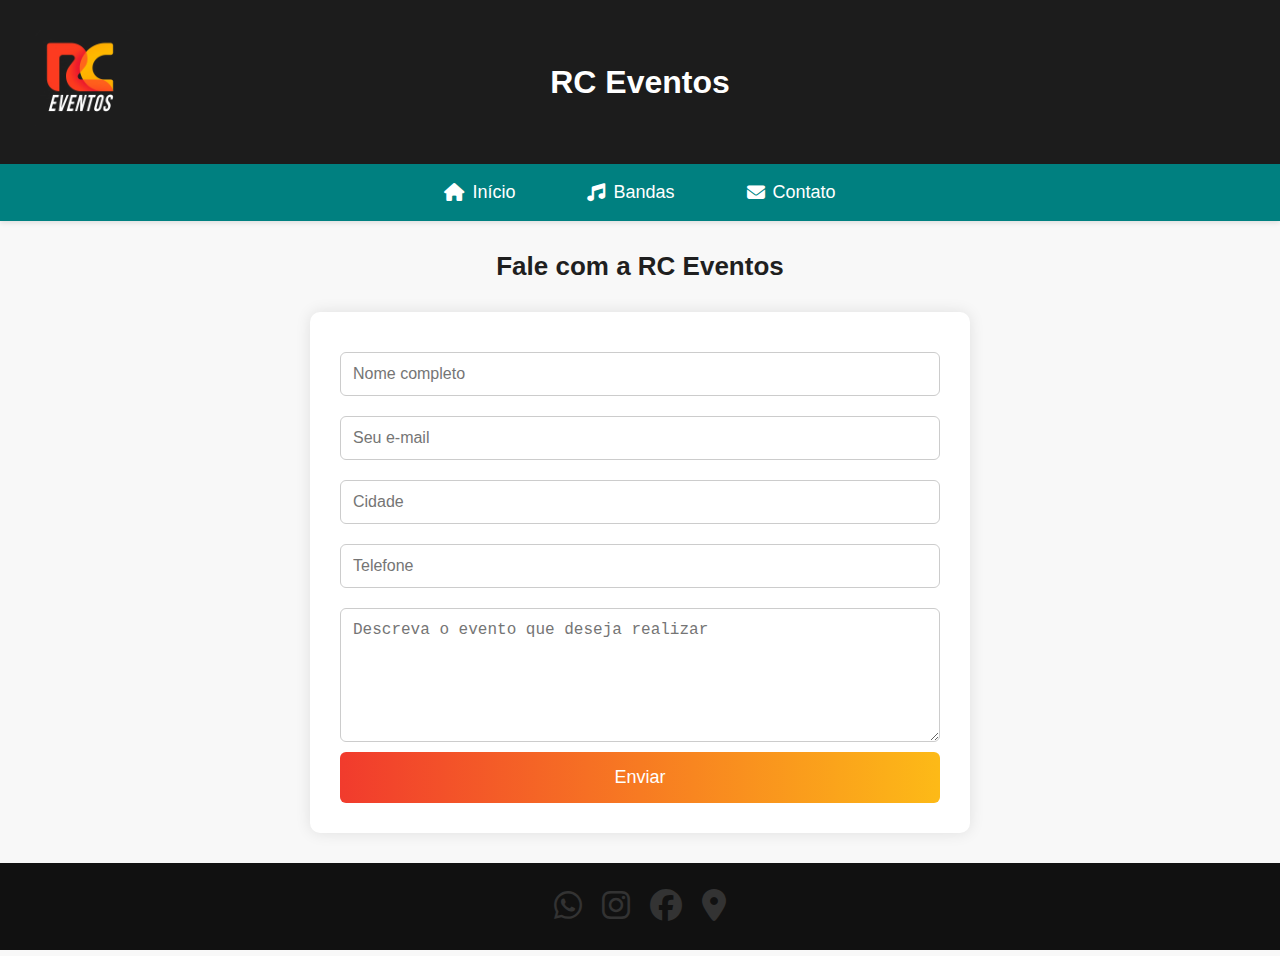
<file: contato.html>
<!DOCTYPE html>
<html lang="pt-br">
<head>
  <meta charset="UTF-8">
  <title>Contato - RC Eventos</title>
  <link rel="stylesheet" href="style.css">
  <link rel="stylesheet" href="https://cdnjs.cloudflare.com/ajax/libs/font-awesome/6.5.0/css/all.min.css">
</head>
<body>
  <header>
    <div class="logo">
      <a href="entrada.html">
        <img src="assets/logo.jpeg" alt="Logo RC Eventos">
      </a>
    </div>
    <h1>RC Eventos</h1>
    <div class="logo fake-logo">
      <img src="assets/logo.jpeg" alt="Logo RC Eventos" style="visibility: hidden;">
    </div>
  </header>

  <nav class="navbar">
    <ul>
      <li><a href="entrada.html"><i class="fas fa-home"></i> Início</a></li>
      <li><a href="index.html"><i class="fas fa-music"></i> Bandas</a></li>
      <li><a href="contato.html"><i class="fas fa-envelope"></i> Contato</a></li>
    </ul>
  </nav>

  <main class="contato-page">
    <h2>Fale com a RC Eventos</h2>

    <form action="https://formspree.io/f/xldnpnkk" method="POST" class="form-contato">
      <input type="text" name="nome" placeholder="Nome completo" required>
      <input type="email" name="email" placeholder="Seu e-mail" required>
      <input type="text" name="cidade" placeholder="Cidade" required>
      <input type="text" name="telefone" placeholder="Telefone" required>
      <textarea name="descricao" placeholder="Descreva o evento que deseja realizar" rows="6" required></textarea>
      <input type="hidden" name="_next" value="index.html">
      <button type="submit">Enviar</button>
    </form>
  </main>

  <footer>
    <div class="social-links">
      <a href="https://wa.me/5517988425929?text=Olá,%20gostaria%20de%20saber%20mais%20sobre%20seus%20serviços!" target="_blank"><i class="fab fa-whatsapp"></i></a>
      <a href="https://www.instagram.com/rickdecarvalhooficial?igsh=b3U1b2JxNnludHgw" target="_blank"><i class="fab fa-instagram"></i></a>
      <a href="https://www.facebook.com/share/1AgBLTyVFu/" target="_blank"><i class="fab fa-facebook"></i></a>
      <a href="https://www.google.com/maps?q=Bebedouro+SP+NPMidia" target="_blank"><i class="fas fa-map-marker-alt"></i></a>
    </div>
  </footer>
</body>
</html>
</file>
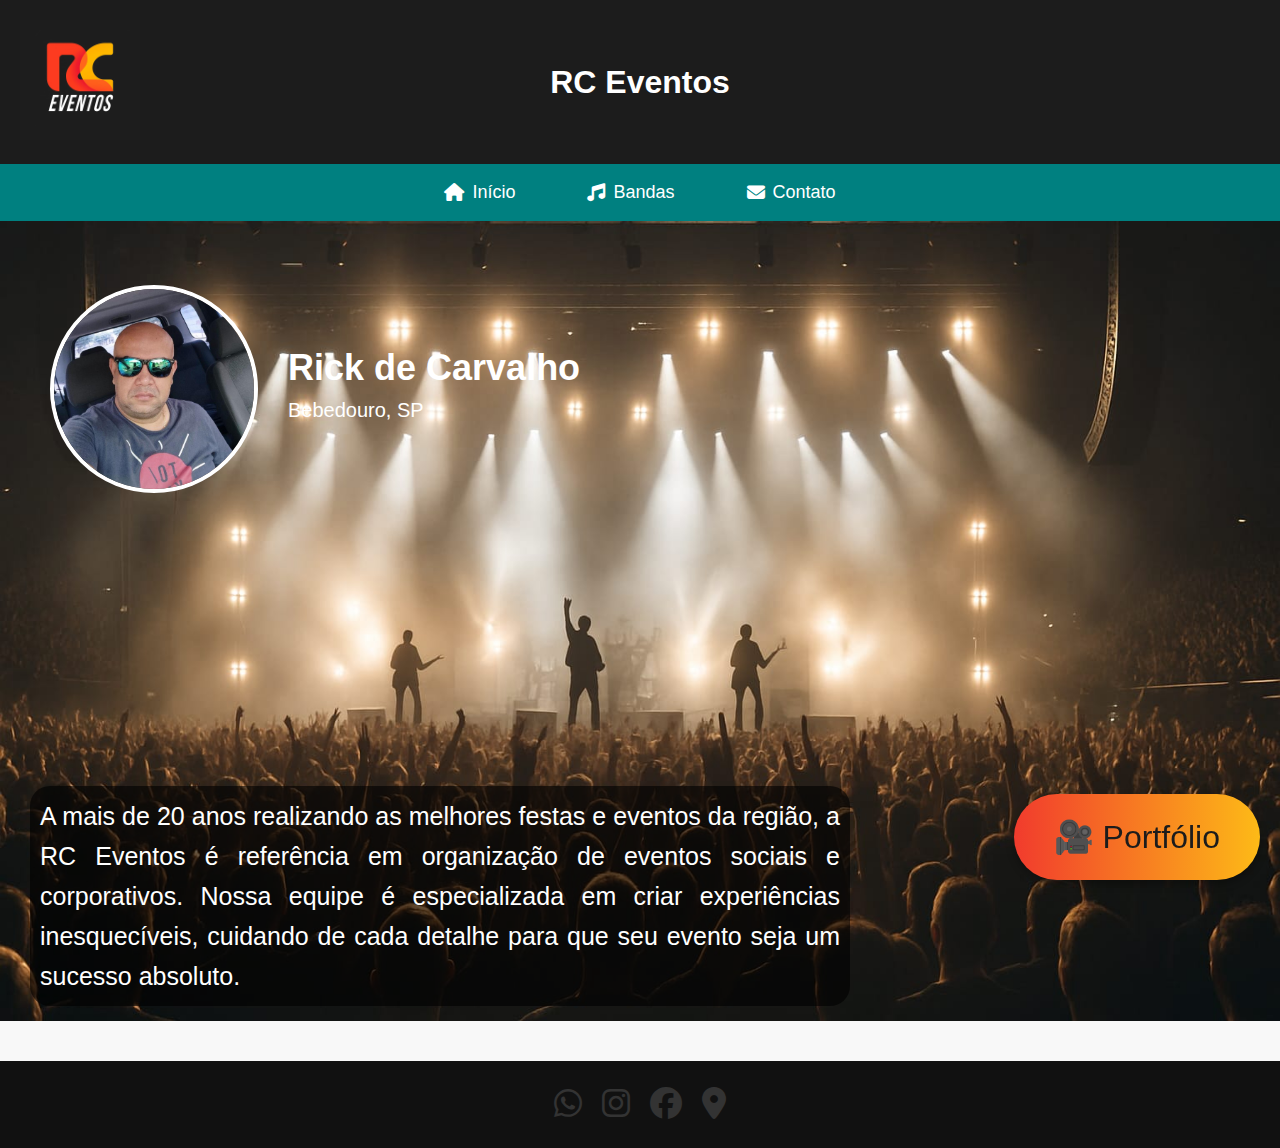
<file: entrada.html>
<!DOCTYPE html>
<html lang="pt-br">
<head>
  <meta charset="UTF-8">
  <title>Entrada - RC Eventos</title>
  <link rel="stylesheet" href="style.css">
  <link rel="stylesheet" href="https://cdnjs.cloudflare.com/ajax/libs/font-awesome/6.5.0/css/all.min.css">
</head>
<body>
  <header>
    
    <div class="logo">
      <a href="index.html">
      <img src="assets/logo.jpeg" alt="Logo RC Eventos">
      </a>
    </div>
    <div class="title">
      <h1>RC Eventos</h1>
    </div>
    <div class="logo fake-logo">
      <img src="assets/logo.jpeg" alt="Logo RC Eventos" style="visibility: hidden;">
    </div>
  </header>
  <!-- Barra de navegação -->
  <nav class="navbar">
    <ul>
      <li><a href="entrada.html"><i class="fas fa-home"></i> Início</a></li>
      <li><a href="index.html"><i class="fas fa-music"></i> Bandas</a></li>
      <li><a href="contato.html"><i class="fas fa-envelope"></i> Contato</a></li>
    </ul>
  </nav>
  <!-- Banner com imagem de fundo -->
  <section class="entrada-banner">
    <div class="banner-entrada-carousel">
      <div class="slide active">
        <img src="assets/show.jpeg" alt="Banner 1">
      </div>
      <div class="slide">
        <img src="assets/show2.png" alt="Banner 2">
      </div>
    </div>

    <div class="entrada-conteudo">
      <img class="perfil" src="assets/foto_perfil.jpeg" alt="Foto do perfil">
      <div class="entrada-conteudo-texto">
        <h2>Rick de Carvalho</h2>
        <p class="local">Bebedouro, SP</p>
      </div>
    </div>
    <p class="descricao">
        A mais de 20 anos realizando as melhores festas e eventos da região, 
        a RC Eventos é referência em organização de eventos sociais e corporativos. 
        Nossa equipe é especializada em criar experiências inesquecíveis, cuidando de
        cada detalhe para que seu evento seja um sucesso absoluto.
    </p>
    <div class="botao-portfolio">
      <a href="index.html" class="botao-flutuante" title="Portfólio">
    🎥 Portfólio
    </a>
    </div>
  </section>

  <footer>
    <div class="social-links">
      <a href="https://wa.me/5517988425929?text=Olá,%20gostaria%20de%20saber%20mais%20sobre%20seus%20serviços!" target="_blank"><i class="fab fa-whatsapp"></i></a>
      <a href="https://www.instagram.com/rickdecarvalhooficial?igsh=b3U1b2JxNnludHgw" target="_blank"><i class="fab fa-instagram"></i></a>
      <a href="https://www.facebook.com/share/1AgBLTyVFu/" target="_blank"><i class="fab fa-facebook"></i></a>
      <a href="https://www.google.com/maps?q=Bebedouro+SP+NPMidia" target="_blank"><i class="fas fa-map-marker-alt"></i></a>
    </div>
  </footer>

  <script src="script.js"></script>
</body>
</html>
</file>
<file: style.css>
body {
  font-family: Arial, sans-serif;
  margin: 0;
  background: #f8f8f8;
  color: #333;
}

header {
  background: #1c1c1c;
  color: white;
  padding: 20px;
  display: flex;
  align-items: center;
  justify-content: space-between;
  position: relative;
}

.navbar {
  background-color: #008080;
  padding: 10px 0;
  text-align: center;
  box-shadow: 0 2px 5px rgba(0,0,0,0.1);
}

.navbar ul {
  list-style: none;
  margin: 0;
  padding: 0;
  display: flex;
  justify-content: center;
  gap: 40px;
}

.navbar li {
  display: inline;
}

.navbar a {
  color: white;
  text-decoration: none;
  font-size: 18px;
  padding: 8px 16px;
  border-radius: 6px;
  transition: background-color 0.3s ease;
  display: flex;
  align-items: center;
  gap: 8px;
}

.navbar a:hover {
  background-color: #006666;
}
.title {
  flex: 1;
  text-align: center;
}

.logo {
  max-width: 120px;
  flex-shrink: 0;
}

.logo img {
  max-width: 100%;
  height: auto;
  display: block;
}

.fake-logo {
  visibility: hidden; /* invisível, mas ocupa espaço */
}

.carousel {
  position: relative;
  padding: 20px;
  text-align: center;
}

.carousel-slide {
  display: none;
}

.carousel-slide.active {
  display: block;
}

.desc {
  font-size: 18px;
  margin-bottom: 10px;
}

.carousel img, .carousel video {
  max-width: 400px; /* Ou outro valor, como 500px */
  height: auto;
  border-radius: 10px;
}

.next {
  position: absolute;
  right: 30px;
  top: 50%;
  font-size: 24px;
  cursor: pointer;
  background: none;
  border: none;
  color: #111;
}

.sobre, .mvv {
  padding: 20px;
  text-align: center;
  font-size: 25px;
  background: rgb(165, 165, 165)
}

.cta {
  text-align: center;
  margin: 30px 0;
}

.btn {
  font-size: 50px;
  padding: 30px 120px;
  background: linear-gradient(to right, #f13b2d, #fdba17);
  color: black);
  text-decoration: none;
  border-radius: 25px;
  box-shadow: 0 4px 8px rgba(0,0,0,0.3);
  z-index: 1000;
  transition: background-color 0.3s ease, transform 0.2s ease;
}

footer {
  background: #111;
  color: white;
  text-align: center;
  padding: 15px;
}

footer a {
  color: white;
   font-size: 30px;

  text-decoration: none;
}

.contato-page h2 {
  text-align: center;
  font-size: 26px;
  margin-top: 30px;
  color: #1f1f1f;
}

/* Formulário de contato */
.form-contato {
  display: flex;
  flex-direction: column;
  padding: 30px;
  max-width: 600px;
  margin: 30px auto;
  background-color: #ffffff;
  border-radius: 10px;
  box-shadow: 0 0 15px rgba(0,0,0,0.1);
}

.form-contato input,
.form-contato textarea {
  margin: 10px 0;
  padding: 12px;
  font-size: 16px;
  border: 1px solid #ccc;
  border-radius: 6px;
}

.form-contato button {
  background: linear-gradient(to right, #f13b2d, #fdba17);
  color: white;
  padding: 15px;
  border: none;
  font-size: 18px;
  border-radius: 6px;
  cursor: pointer;
  transition: background-color 0.3s ease;
}

.form-contato button:hover {
  background-color: #006666;
}
.slide-content {
  display: flex;
  align-items: center;
  justify-content: center;
  gap: 30px;
  flex-wrap: wrap;
  text-align: left;
}
/* Botão de voltar */
.prev, .next {
  position: absolute;
  top: 50%;
  transform: translateY(-50%);
  font-size: 24px;
  cursor: pointer;
  background: none;
  border: none;
  color: #111;
  padding: 10px;
  z-index: 1;
}

.prev {
  left: 30px;
}

.next {
  right: 30px;
}

/* Inverte layout quando tiver classe reverse */
.carousel-slide.reverse .slide-content {
  flex-direction: row-reverse;
}

.entrada-banner {
  position: relative;
  color: white;
  overflow: hidden;
}

.entrada-banner .background {
  width: 100%;
  height: 1000px;
  object-fit: cover;
  filter: brightness(0.4);
}

.entrada-conteudo {
  position: absolute;
  top: 20%;
  left: 50px; /* afasta da borda esquerda */
  transform: translateY(-50%);
  display: flex;
  align-items: center;
  gap: 30px;
  text-align: left;
  max-width: 800px;
}

.entrada-conteudo .perfil {
  width: 200px;
  height: 200px;
  border-radius: 50%;
  border: 4px solid white;
  object-fit: cover;
  flex-shrink: 0;
}

.entrada-conteudo-texto {
  display: flex;
  flex-direction: column;
  justify-content: center;
}

.entrada-conteudo h2 {
  font-size: 36px;  /* antes: 28px */
  margin: 0;
}

.entrada-conteudo .local {
  font-size: 20px;  /* antes: 16px */
  font-weight: 300;
  margin: 10px 0;
}

.descricao {
  position: absolute;
  bottom: 30px;
  left: 30px;
  font-size: 25px;
  max-width: 800px;
  line-height: 1.6;
  text-align: justify;
  color: white;
  z-index: 2;
  background: rgba(0, 0, 0, 0.6); /* opcional para contraste */
  padding: 10px;
  border-radius: 20px;
}

.carousel-slide img,
.carousel-slide video {
  width: 100%;
  aspect-ratio: 1 / 1;       /* mantém o formato quadrado */
  object-fit: cover;         /* recorta sem distorcer */
  max-width: 300px;          /* tamanho máximo no desktop */
  border-radius: 10px;
  display: block;
}
.logo a {
  display: inline-block;
}

.logo a img {
  cursor: pointer;
}

.visually-hidden {
    text-align: center;
}

.social-links {
  display: flex;
  justify-content: center;
  flex-wrap: wrap;
  gap: 20px;
  padding: 10px;
}  

.social-links a {
  color: #333;
  font-size: 32px;
  text-decoration: none;
  transition: 0.3s;
}

.social-links a:hover {
  color: #0077ff;
}

@media (max-width: 600px) {
  .social-links a {
    font-size: 28px;
  }
}
.banner-entrada-carousel {
  position: relative;
  width: 100%;
  height: 800px; /* ou o tamanho que preferir */
  overflow: hidden;
}

.banner-entrada-carousel .slide {
  position: absolute;
  width: 100%;
  height: 100%;
  opacity: 0;
  transition: opacity 1s ease-in-out;
}

.banner-entrada-carousel .slide.active {
  opacity: 1;
}

.banner-entrada-carousel img {
  width: 100%;
  height: 100%;
  object-fit: cover;
}
.botao-portfolio {
  position: relative;
  margin-top: 40px;
  text-align: center;
  z-index: 2;
}

.btn-portfolio {
  display: inline-block;
  padding: 15px 30px;
  font-size: 20px;
  background-color: #008080;
  color: white;
  text-decoration: none;
  border-radius: 10px;
  transition: background-color 0.3s ease, transform 0.2s ease;
  box-shadow: 0 4px 8px rgba(0,0,0,0.2);
}

.btn-portfolio:hover {
  background-color: #006666;
  transform: scale(1.05);
}
.botao-flutuante {
  position: fixed;
  bottom: 20px;
  right: 20px;
  background: linear-gradient(to right, #f13b2d, #fdba17);
  color: #1c1c1c;
  padding: 24px 40px;
  font-size: 32px;
  border-radius: 50px;
  text-decoration: none;
  box-shadow: 0 4px 8px rgba(0,0,0,0.3);
  z-index: 1000;
  transition: background-color 0.3s ease, transform 0.2s ease;
}

.botao-flutuante:hover {
  background-color: #006666;
  transform: translateY(-4px);
}
.localizacao {
  margin-top: 20px;
  text-align: left;
}

.localizacao a {
  color: #ffffff;
  text-decoration: none;
  font-size: 16px;
  background-color: #008080;
  padding: 10px 20px;
  border-radius: 8px;
  display: inline-block;
  transition: background-color 0.3s ease;
}

.localizacao a:hover {
  background-color: #006666;
}
</file>
